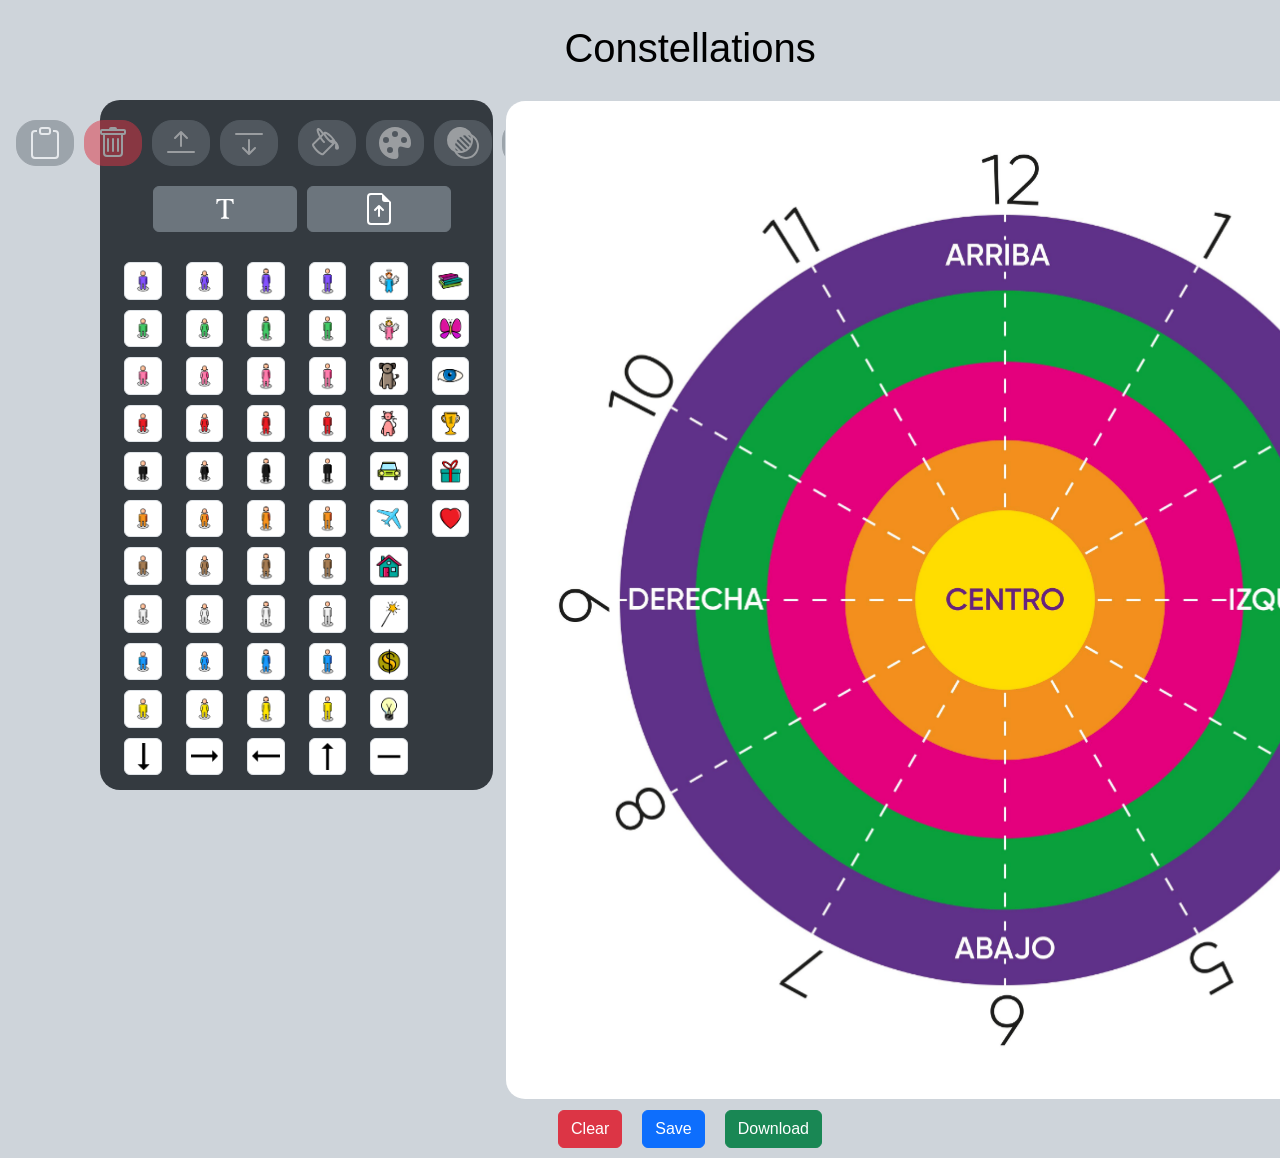
<file: constellations.html>
<!DOCTYPE html>
<html lang="en">

<head>
    <meta charset="UTF-8">
    <meta name="viewport" content="width=device-width, initial-scale=1.0">
    <title>Constellations</title>
    <script src="src/fcanvas.min.js"></script>
    <script src="src/header.js"></script>

    <!-- Google fonts -->
    <link rel="preconnect" href="https://fonts.googleapis.com">
    <link rel="preconnect" href="https://fonts.gstatic.com" crossorigin>
    <link
        href="https://fonts.googleapis.com/css2?family=Roboto:ital,wght@0,100;0,300;0,400;0,500;0,700;0,900;1,100;1,300;1,400;1,500;1,700;1,900&display=swap"
        rel="stylesheet">
    <link
        href="https://fonts.googleapis.com/css2?family=Playwrite+BE+VLG:wght@100..400&family=Roboto:ital,wght@0,100;0,300;0,400;0,500;0,700;0,900;1,100;1,300;1,400;1,500;1,700;1,900&display=swap"
        rel="stylesheet">
    <link
        href="https://fonts.googleapis.com/css2?family=Playwrite+BE+VLG:wght@100..400&family=Playwrite+HR+Lijeva:wght@100..400&family=Roboto:ital,wght@0,100;0,300;0,400;0,500;0,700;0,900;1,100;1,300;1,400;1,500;1,700;1,900&display=swap"
        rel="stylesheet">


    <!-- Bootstrap Start -->
    <link href="src/bootstrap.min.css" rel="stylesheet">
    <!-- Bootstrap End -->

    <!-- Styles -->
    <link rel="stylesheet" href="src/fa.min.css" />

    <style>
        body {
            background-color: #f8f9fa;
            color: #343a40;
            font-family: Arial, sans-serif;
        }

        #images {
            display: flex;
            flex-wrap: wrap;
            gap: 10px;
            padding-bottom: 15px;
            background-color: #343a40;
            border-radius: 20px;
        }

        .image-item {
            cursor: pointer;
            transition: transform 0.2s;
        }

        .image-item:hover {
            transform: scale(1.1);
        }

        #canvas {
            border: 1px solid #ced4da;
            border-radius: 5px;
        }

        .con {
            padding-top: 20px;
        }

        .canvas-container {
            position: relative;
        }

        .pad {
            padding-left: 10px;
        }

        .contextButton {
            border-radius: 20px;
        }

        .textContextButton {
            border-radius: 20px;
        }

        #context-buttons {
            display: flex;
            justify-content: center;
            margin-top: 20px;
        }

        #optionsMenu {
            justify-content: center;
        }
    </style>
</head>

<body style="background-color: #ced4da;">
    <div style="padding-left: 100px;">
        <br />
        <div class="container">
            <div class="row">
                <div class="col text-center">
                    <h1 style="color: black;">Constellations</h1>
                </div>
            </div>
        </div>
        <div class="container-fluid con">
            <div class="row">
                <div class="col-md-4">
                    <div class="row justify-content-center" id="images">
                        <div class="row" id="optionsMenu">
                            <div class="col-md-12" id="context-buttons" role="group" aria-label="Icon buttons">
                                <button id="copyButton" type="button" class="btn btn-secondary contextButton"
                                    title="Copy">
                                    <svg xmlns="http://www.w3.org/2000/svg" width="32" height="32" fill="currentColor"
                                        class="bi bi-clipboard" viewBox="0 0 16 16">
                                        <path
                                            d="M4 1.5H3a2 2 0 0 0-2 2V14a2 2 0 0 0 2 2h10a2 2 0 0 0 2-2V3.5a2 2 0 0 0-2-2h-1v1h1a1 1 0 0 1 1 1V14a1 1 0 0 1-1 1H3a1 1 0 0 1-1-1V3.5a1 1 0 0 1 1-1h1z" />
                                        <path
                                            d="M9.5 1a.5.5 0 0 1 .5.5v1a.5.5 0 0 1-.5.5h-3a.5.5 0 0 1-.5-.5v-1a.5.5 0 0 1 .5-.5zm-3-1A1.5 1.5 0 0 0 5 1.5v1A1.5 1.5 0 0 0 6.5 4h3A1.5 1.5 0 0 0 11 2.5v-1A1.5 1.5 0 0 0 9.5 0z" />
                                    </svg>
                                </button>
                                <div class="pad"></div>
                                <button id="deleteButton" type="button" class="btn btn-danger contextButton"
                                    title="Delete">
                                    <svg xmlns="http://www.w3.org/2000/svg" width="32" height="32" fill="currentColor"
                                        class="bi bi-trash" viewBox="0 0 16 16">
                                        <path
                                            d="M5.5 5.5A.5.5 0 0 1 6 6v6a.5.5 0 0 1-1 0V6a.5.5 0 0 1 .5-.5m2.5 0a.5.5 0 0 1 .5.5v6a.5.5 0 0 1-1 0V6a.5.5 0 0 1 .5-.5m3 .5a.5.5 0 0 0-1 0v6a.5.5 0 0 0 1 0z" />
                                        <path
                                            d="M14.5 3a1 1 0 0 1-1 1H13v9a2 2 0 0 1-2 2H5a2 2 0 0 1-2-2V4h-.5a1 1 0 0 1-1-1V2a1 1 0 0 1 1-1H6a1 1 0 0 1 1-1h2a1 1 0 0 1 1 1h3.5a1 1 0 0 1 1 1zM4.118 4 4 4.059V13a1 1 0 0 0 1 1h6a1 1 0 0 0 1-1V4.059L11.882 4zM2.5 3h11V2h-11z" />
                                    </svg> </button>
                                <div class="pad"></div>
                                <button id="bringForwardButton" type="button" class="btn btn-secondary contextButton"
                                    title="Bring Forward">
                                    <svg xmlns="http://www.w3.org/2000/svg" width="32" height="32" fill="currentColor"
                                        class="bi bi-arrow-bar-up" viewBox="0 0 16 16">
                                        <path fill-rule="evenodd"
                                            d="M8 10a.5.5 0 0 0 .5-.5V3.707l2.146 2.147a.5.5 0 0 0 .708-.708l-3-3a.5.5 0 0 0-.708 0l-3 3a.5.5 0 1 0 .708.708L7.5 3.707V9.5a.5.5 0 0 0 .5.5m-7 2.5a.5.5 0 0 1 .5-.5h13a.5.5 0 0 1 0 1h-13a.5.5 0 0 1-.5-.5" />
                                    </svg> </button>
                                <div class="pad"></div>
                                <button id="sendBackwardButton" type="button" class="btn btn-secondary contextButton"
                                    title="Bring to Back">
                                    <svg xmlns="http://www.w3.org/2000/svg" width="32" height="32" fill="currentColor"
                                        class="bi bi-arrow-bar-down" viewBox="0 0 16 16">
                                        <path fill-rule="evenodd"
                                            d="M1 3.5a.5.5 0 0 1 .5-.5h13a.5.5 0 0 1 0 1h-13a.5.5 0 0 1-.5-.5M8 6a.5.5 0 0 1 .5.5v5.793l2.146-2.147a.5.5 0 0 1 .708.708l-3 3a.5.5 0 0 1-.708 0l-3-3a.5.5 0 0 1 .708-.708L7.5 12.293V6.5A.5.5 0 0 1 8 6" />
                                    </svg> </button>

                                <div class="pad"></div>
                                <div class="pad"></div>

                                <!-- The text options menu -->
                                <button id="changeTextBGColor" type="button"
                                    class="btn btn-secondary textContextButton">
                                    <svg xmlns="http://www.w3.org/2000/svg" width="32" height="32" fill="currentColor"
                                        class="bi bi-paint-bucket" viewBox="0 0 16 16">
                                        <path
                                            d="M6.192 2.78c-.458-.677-.927-1.248-1.35-1.643a3 3 0 0 0-.71-.515c-.217-.104-.56-.205-.882-.02-.367.213-.427.63-.43.896-.003.304.064.664.173 1.044.196.687.556 1.528 1.035 2.402L.752 8.22c-.277.277-.269.656-.218.918.055.283.187.593.36.903.348.627.92 1.361 1.626 2.068.707.707 1.441 1.278 2.068 1.626.31.173.62.305.903.36.262.05.64.059.918-.218l5.615-5.615c.118.257.092.512.05.939-.03.292-.068.665-.073 1.176v.123h.003a1 1 0 0 0 1.993 0H14v-.057a1 1 0 0 0-.004-.117c-.055-1.25-.7-2.738-1.86-3.494a4 4 0 0 0-.211-.434c-.349-.626-.92-1.36-1.627-2.067S8.857 3.052 8.23 2.704c-.31-.172-.62-.304-.903-.36-.262-.05-.64-.058-.918.219zM4.16 1.867c.381.356.844.922 1.311 1.632l-.704.705c-.382-.727-.66-1.402-.813-1.938a3.3 3.3 0 0 1-.131-.673q.137.09.337.274m.394 3.965c.54.852 1.107 1.567 1.607 2.033a.5.5 0 1 0 .682-.732c-.453-.422-1.017-1.136-1.564-2.027l1.088-1.088q.081.181.183.365c.349.627.92 1.361 1.627 2.068.706.707 1.44 1.278 2.068 1.626q.183.103.365.183l-4.861 4.862-.068-.01c-.137-.027-.342-.104-.608-.252-.524-.292-1.186-.8-1.846-1.46s-1.168-1.32-1.46-1.846c-.147-.265-.225-.47-.251-.607l-.01-.068zm2.87-1.935a2.4 2.4 0 0 1-.241-.561c.135.033.324.11.562.241.524.292 1.186.8 1.846 1.46.45.45.83.901 1.118 1.31a3.5 3.5 0 0 0-1.066.091 11 11 0 0 1-.76-.694c-.66-.66-1.167-1.322-1.458-1.847z" />
                                    </svg>
                                </button>
                                <div class="pad"></div>
                                <button id="changeFontColor" type="button" class="btn btn-secondary textContextButton"
                                    title="Change background color">
                                    <svg xmlns="http://www.w3.org/2000/svg" width="32" height="32" fill="currentColor"
                                        class="bi bi-palette-fill" viewBox="0 0 16 16">
                                        <path
                                            d="M12.433 10.07C14.133 10.585 16 11.15 16 8a8 8 0 1 0-8 8c1.996 0 1.826-1.504 1.649-3.08-.124-1.101-.252-2.237.351-2.92.465-.527 1.42-.237 2.433.07M8 5a1.5 1.5 0 1 1 0-3 1.5 1.5 0 0 1 0 3m4.5 3a1.5 1.5 0 1 1 0-3 1.5 1.5 0 0 1 0 3M5 6.5a1.5 1.5 0 1 1-3 0 1.5 1.5 0 0 1 3 0m.5 6.5a1.5 1.5 0 1 1 0-3 1.5 1.5 0 0 1 0 3" />
                                    </svg>
                                </button>
                                <div class="pad"></div>
                                <button id="makeTransparent" type="button" class="btn btn-secondary textContextButton">
                                    <svg xmlns="http://www.w3.org/2000/svg" width="32" height="32" fill="currentColor"
                                        class="bi bi-transparency" viewBox="0 0 16 16">
                                        <path
                                            d="M0 6.5a6.5 6.5 0 0 1 12.346-2.846 6.5 6.5 0 1 1-8.691 8.691A6.5 6.5 0 0 1 0 6.5m5.144 6.358a5.5 5.5 0 1 0 7.714-7.714 6.5 6.5 0 0 1-7.714 7.714m-.733-1.269q.546.226 1.144.33l-1.474-1.474q.104.597.33 1.144m2.614.386a5.5 5.5 0 0 0 1.173-.242L4.374 7.91a6 6 0 0 0-.296 1.118zm2.157-.672q.446-.25.838-.576L5.418 6.126a6 6 0 0 0-.587.826zm1.545-1.284q.325-.39.576-.837L6.953 4.83a6 6 0 0 0-.827.587l4.6 4.602Zm1.006-1.822q.183-.562.242-1.172L9.028 4.078q-.58.096-1.118.296l3.823 3.824Zm.186-2.642a5.5 5.5 0 0 0-.33-1.144 5.5 5.5 0 0 0-1.144-.33z" />
                                    </svg>
                                </button>
                                <div class="pad"></div>
                                <div class="dropdown">
                                    <button id="changeFont" type="button"
                                        class="btn btn-secondary dropdown-toggle textContextButton"
                                        data-bs-toggle="dropdown" aria-haspopup="true" aria-expanded="false">
                                        <svg xmlns="http://www.w3.org/2000/svg" width="32" height="32"
                                            fill="currentColor" class="bi bi-file-earmark-font" viewBox="0 0 16 16">
                                            <path
                                                d="M10.943 6H5.057L5 8h.5c.18-1.096.356-1.192 1.694-1.235l.293-.01v5.09c0 .47-.1.582-.898.655v.5H9.41v-.5c-.803-.073-.903-.184-.903-.654V6.755l.298.01c1.338.043 1.514.14 1.694 1.235h.5l-.057-2z" />
                                            <path
                                                d="M14 4.5V14a2 2 0 0 1-2 2H4a2 2 0 0 1-2-2V2a2 2 0 0 1 2-2h5.5zm-3 0A1.5 1.5 0 0 1 9.5 3V1H4a1 1 0 0 0-1 1v12a1 1 0 0 0 1 1h8a1 1 0 0 0 1-1V4.5z" />
                                        </svg>
                                    </button>
                                    <div class="dropdown-menu" aria-labelledby="changeFont">
                                        <a class="dropdown-item" onclick="changeFont('Roboto')">Roboto</a>
                                        <a class="dropdown-item" onclick="changeFont('Playwrite HR Lijeva')">Playwrite
                                            HR Lijeva</a>
                                        <a class="dropdown-item" onclick="changeFont('Playwrite')">Playwrite</a>
                                    </div>
                                </div>
                            </div>
                            <div style="margin: 20px;" class="row justify-content-center">
                                <div class="col-md-5">
                                    <div class="row">
                                        <button style="margin-right: 10px;" id="textButton" type="button"
                                            class="btn btn-secondary" title="Add Text">
                                            <svg xmlns="http://www.w3.org/2000/svg" width="32" height="32"
                                                fill="currentColor" class="bi bi-fonts" viewBox="0 0 16 16">
                                                <path
                                                    d="M12.258 3h-8.51l-.083 2.46h.479c.26-1.544.758-1.783 2.693-1.845l.424-.013v7.827c0 .663-.144.82-1.3.923v.52h4.082v-.52c-1.162-.103-1.306-.26-1.306-.923V3.602l.431.013c1.934.062 2.434.301 2.693 1.846h.479z" />
                                            </svg>
                                        </button>
                                    </div>
                                </div>
                                <div class="col-md-5">
                                    <div class="row">
                                        <button style="margin-left: 10px;" id="uploadButton" type="button"
                                            class="btn btn-secondary" title="Load canvas">
                                            <svg xmlns="http://www.w3.org/2000/svg" width="32" height="32"
                                                fill="currentColor" class="bi bi-file-earmark-arrow-up"
                                                viewBox="0 0 16 16">
                                                <path
                                                    d="M8.5 11.5a.5.5 0 0 1-1 0V7.707L6.354 8.854a.5.5 0 1 1-.708-.708l2-2a.5.5 0 0 1 .708 0l2 2a.5.5 0 0 1-.708.708L8.5 7.707z" />
                                                <path
                                                    d="M14 14V4.5L9.5 0H4a2 2 0 0 0-2 2v12a2 2 0 0 0 2 2h8a2 2 0 0 0 2-2M9.5 3A1.5 1.5 0 0 0 11 4.5h2V14a1 1 0 0 1-1 1H4a1 1 0 0 1-1-1V2a1 1 0 0 1 1-1h5.5z" />
                                            </svg>
                                        </button>
                                    </div>
                                </div>
                            </div>
                        </div>
                    </div>
                </div>
                <div class="col-md-8">
                    <div class="canvas-container">
                        <canvas id="canvas" style="border-radius: 20px;"></canvas>
                    </div>
                </div>
            </div>
            <!-- A row with a cancel button and save button -->
            <div class="row justify-content-center" style="padding-top: 10px; padding-bottom: 10px;">
                <div class="col-auto" style="padding: 0%;">
                    <button id="cancelButton" class="btn btn-danger">Clear</button>
                </div>
                <div class="col-auto" style="padding: 10px;"></div>
                <div class="col-auto" style="padding: 0%;">
                    <button id="saveButton" class="btn btn-primary" style="margin: 0%;">Save</button>
                </div>
                <div class="col-auto" style="padding: 10px;"></div>
                <div class="col-auto" style="padding: 0%;">
                    <button id="downloadButton" class="btn btn-success" style="margin: 0%;">Download</button>
                </div>
            </div>
        </div>
    </div>

    <form id="hiddenForm" style="display: none;">
        <input type="file" accept=".canva" id="canvaUpload">
    </form>

    <input type="color" id="textBgColor" value="#000000" hidden>
    <input type="color" id="textFontColor" value="#000000" hidden>

    <script type="module" src="src/index.js"></script>
    <script src="src/actions.js"></script>
    <script src="src/bootstrap.bundle.min.js"></script>

</body>

</html>
</file>
